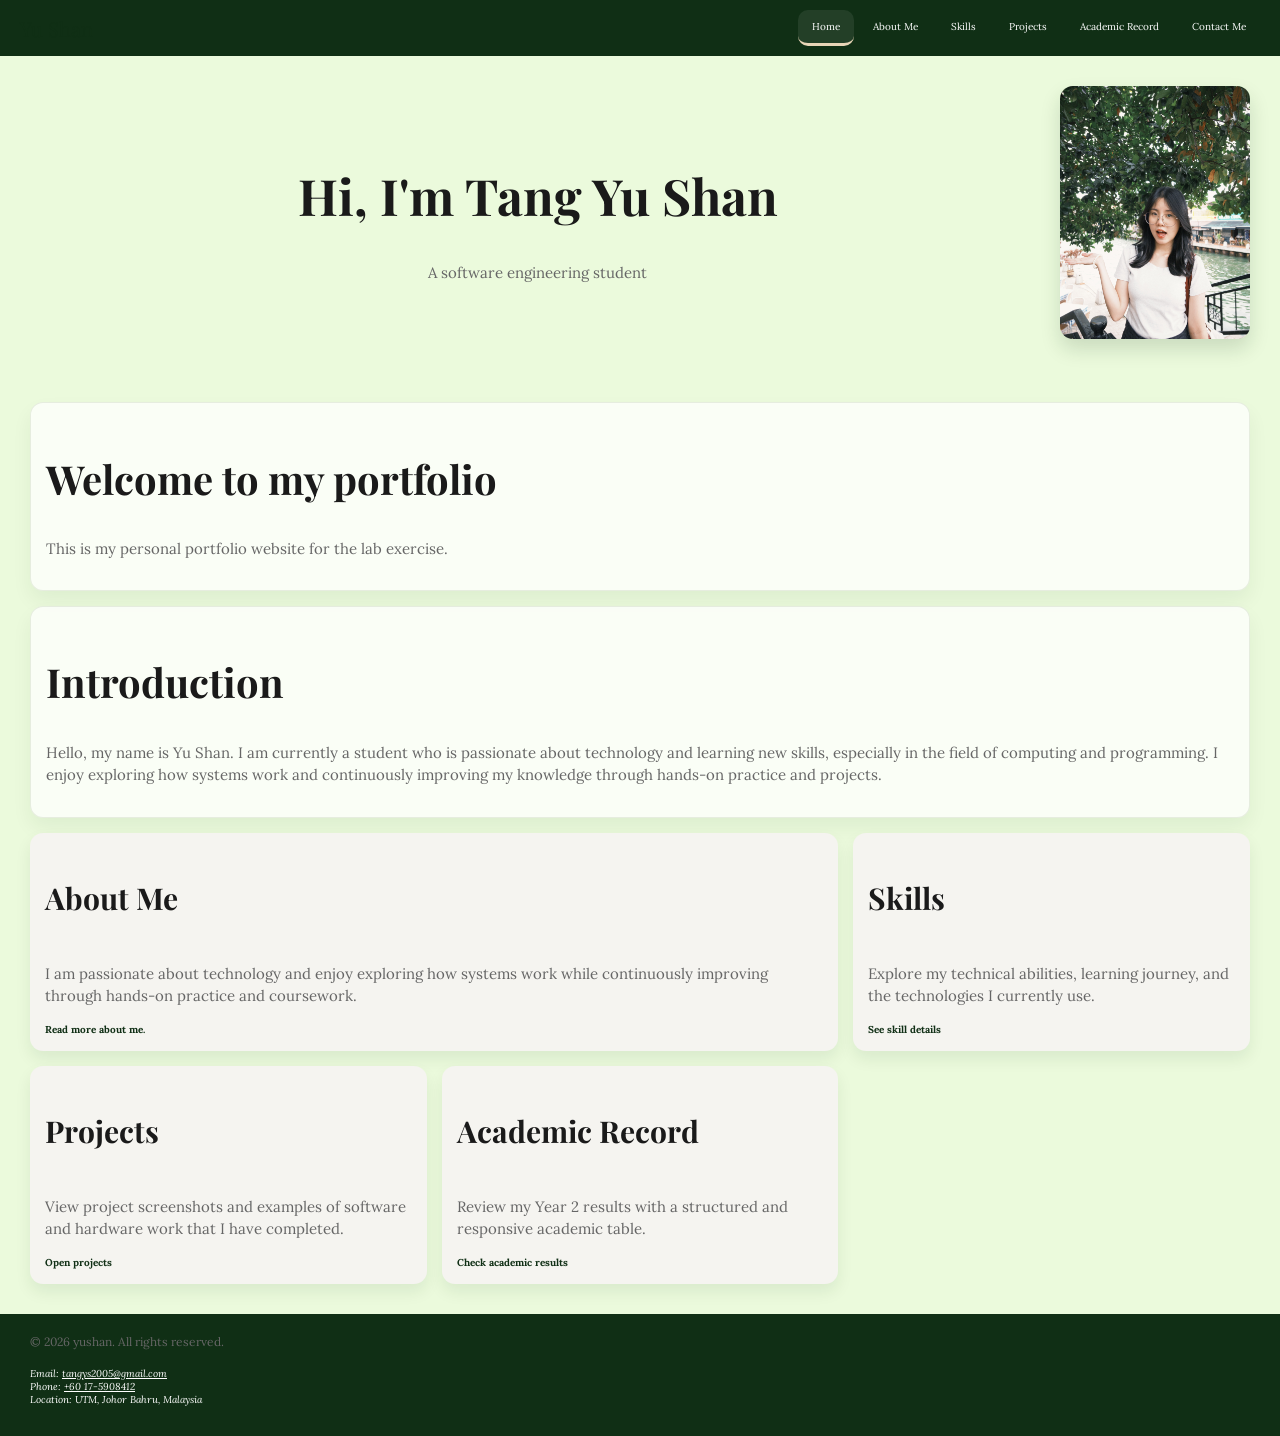
<file: index.html>
<!DOCTYPE html>
<html lang="en">
<head>
    <meta charset="UTF-8">
    <meta name="viewport" content="width=device-width, initial-scale=1.0">
    <meta name="description" content="Lab1 - Own Portfolio">
    <title>Yu Shan's Portfolio</title>
    <link rel="stylesheet" href="style.css">
</head>

<body>
    <nav class="site-nav">
        <div class="site-nav-inner">
            <a class="site-logo" href="index.html">Yu Shan</a>
            <ul class="nav-links">
                <li><a class="active" href="index.html">Home</a></li>
                <li><a href="about.html">About Me</a></li>
                <li><a href="skills.html">Skills</a></li>
                <li><a href="projects.html">Projects</a></li>
                <li><a href="academic.html">Academic Record</a></li>
                <li><a href="contact.html">Contact Me</a></li>
            </ul>
        </div>
    </nav>

    <header class="site-header">
        <div class="hero-text">
            <h1>Hi, I'm Tang Yu Shan</h1>
            <p>A software engineering student</p>
        </div>

        <div class="hero-image">
            <img src="IMG_1089.JPG" alt="Profile photo of Yu Shan" width="190" height="220">
        </div>
    </header>

    <main class="site-main">
        <section class="section">
            <h2>Welcome to my portfolio</h2>
            <p>This is my personal portfolio website for the lab exercise.</p>
        </section>

        <section class="section">
            <h2>Introduction</h2>
            <p>Hello, my name is Yu Shan. I am currently a student who is passionate about technology and learning new skills, especially in the field of computing and programming. I enjoy exploring how systems work and continuously improving my knowledge through hands-on practice and projects.</p>
        </section>

        <section class="portfolio-cards">
            <article class="card featured">
                <h3>About Me</h3>
                <p> I am passionate about technology and enjoy exploring how systems work while continuously improving through hands-on practice and coursework.</p>
                <a href="about.html">Read more about me.</a>
            </article>

            <article class="card">
                <h3>Skills</h3>
                <p>Explore my technical abilities, learning journey, and the technologies I currently use.</p>
                <a href="skills.html">See skill details</a>
            </article>

            <article class="card">
                <h3>Projects</h3>
                <p>View project screenshots and examples of software and hardware work that I have completed.</p>
                <a href="projects.html">Open projects</a>
            </article>

            <article class="card">
                <h3>Academic Record</h3>
                <p>Review my Year 2 results with a structured and responsive academic table.</p>
                <a href="academic.html">Check academic results</a>
            </article>
        </section>
    </main>

    <footer class="site-footer">
        
        <p><small>&copy; 2026 yushan. All rights reserved.</small></p>
        <address>
            Email: <a href="mailto:tangys2005@gmail.com">tangys2005@gmail.com</a><br>
            Phone: <a href="tel:+60175908412">+60 17-5908412</a><br>
            Location: UTM, Johor Bahru, Malaysia
        </address>
    </footer>
</body>
</html>
</file>
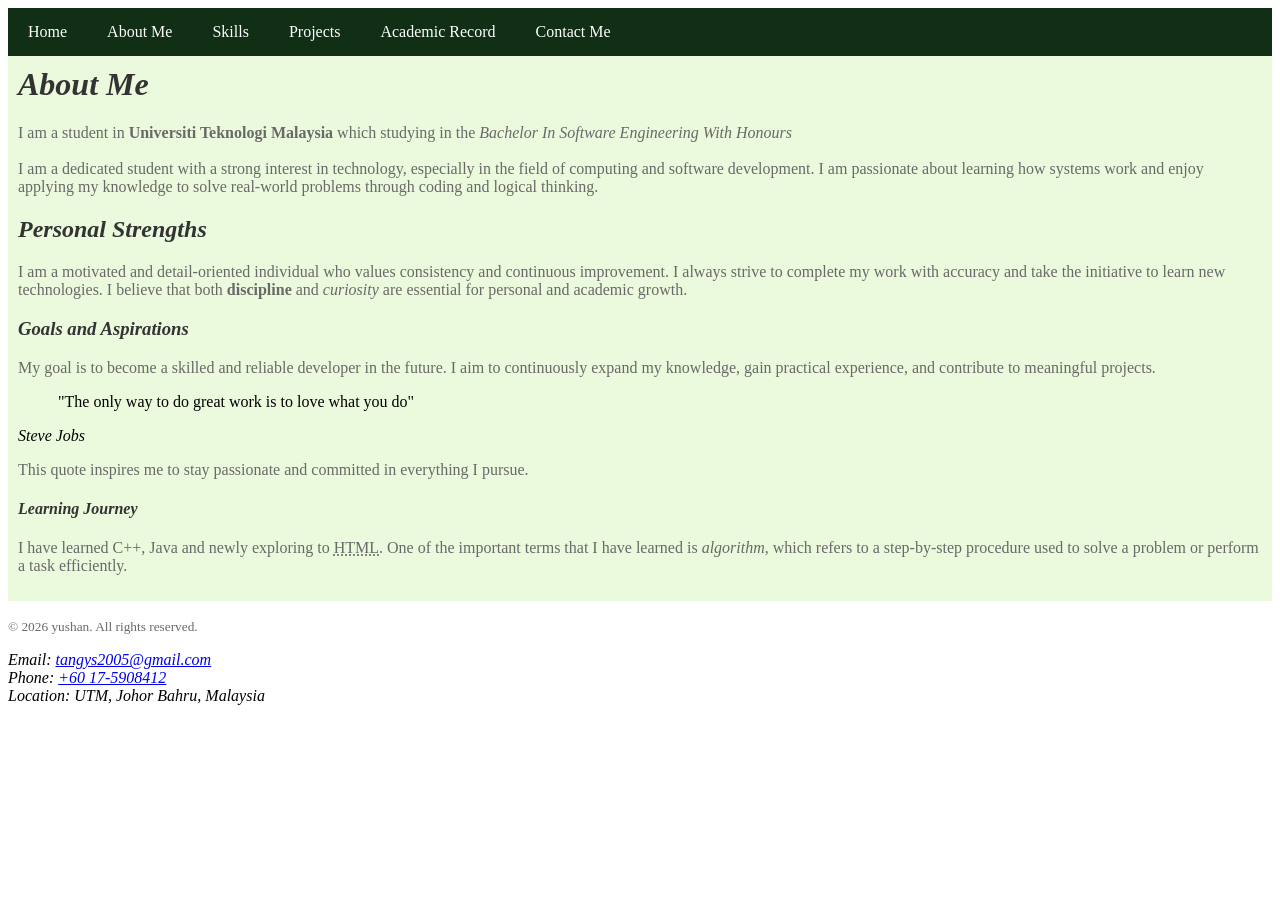
<file: about.html>
<!DOCTYPE html>
<html lang="en">
<head>
	<meta charset="UTF-8">
	<meta name="viewport" content="width=device-width, initial-scale=1.0">
	<meta name="description" content="Lab1 - Own Portfolio">
	<title>Yu Shan | About Me</title>
</head>

<style>
	nav {
            background-color: #102F15;
        }

	nav ul {
            list-style: none;
            display: flex;
            margin: 0;
            padding: 0;
        }

	nav ul li {
            padding: 15px 20px;
        }

        nav ul li a {
            color: white;
            text-decoration: none;
        }

        nav ul li:hover {
            background-color: #728C5A;
        }

	h1,h2,h3,h4{
		color: #333;
	}

	p{
		color: dimgray;
	}

	h1{
		margin-top: 0;
	}

	main{
		background-color: #EBFADC;
		padding: 10px;
	}
</style>

<body>
	<nav>
    <ul>
        <li><a href="index.html">Home</a></li>
            <li><a href="about.html">About Me</a></li>
            <li><a href="skills.html">Skills</a></li>
            <li><a href="projects.html">Projects</a></li>
            <li><a href="academic.html">Academic Record</a></li>
            <li><a href="contact.html">Contact Me</a></li>

    </ul>
</nav>

<main>
	<h1><i>About Me</i></h1>
	<p>I am a student in <strong> Universiti Teknologi Malaysia</strong> which studying in the <em>Bachelor In Software Engineering With Honours</em><br><br>
	I am a dedicated student with a strong interest in technology, especially in the field of computing and software development. I am passionate about learning how systems work and enjoy applying my knowledge to solve real-world problems through coding and logical thinking.</p>

	<div>
	<h2><i>Personal Strengths</i></h2>
	<p>I am a motivated and detail-oriented individual who values consistency and continuous improvement. I always strive to complete my work with accuracy and take the initiative to learn new technologies. I believe that both <b>discipline</b> and <i>curiosity</i> are essential for personal and academic growth.</p>
	</div>

	<h3><i>Goals and Aspirations</i></h3>
	<p>My goal is to become a skilled and reliable developer in the future. I aim to continuously expand my knowledge, gain practical experience, and contribute to meaningful projects.</p>

	<blockquote cite="https://www.brainyquote.com/quotes/steve_jobs_416859">
		"The only way to do great work is to love what you do"
	</blockquote>

	<cite>Steve Jobs</cite>

	<p>This quote inspires me to stay passionate and committed in everything I pursue.</p>

	<h4><i>Learning Journey</i></h4>
	<p>I have learned C++, Java and newly exploring to <abbr title="HyperText Markup Language">HTML</abbr>. One of the important terms that I have learned is <dfn>algorithm</dfn>, which refers to a step-by-step procedure used to solve a problem or perform a task efficiently.</p>
</main>

<footer>
	<p><small>&copy; 2026 yushan. All rights reserved.</small></p>
	<address>
		Email: <a href="mailto:tangys2005@gmail.com">tangys2005@gmail.com</a><br>
            Phone: <a href="tel:+60175908412">+60 17-5908412</a><br>
            Location: UTM, Johor Bahru, Malaysia
        </address>
</footer>

	
</body>
</html>
</file>
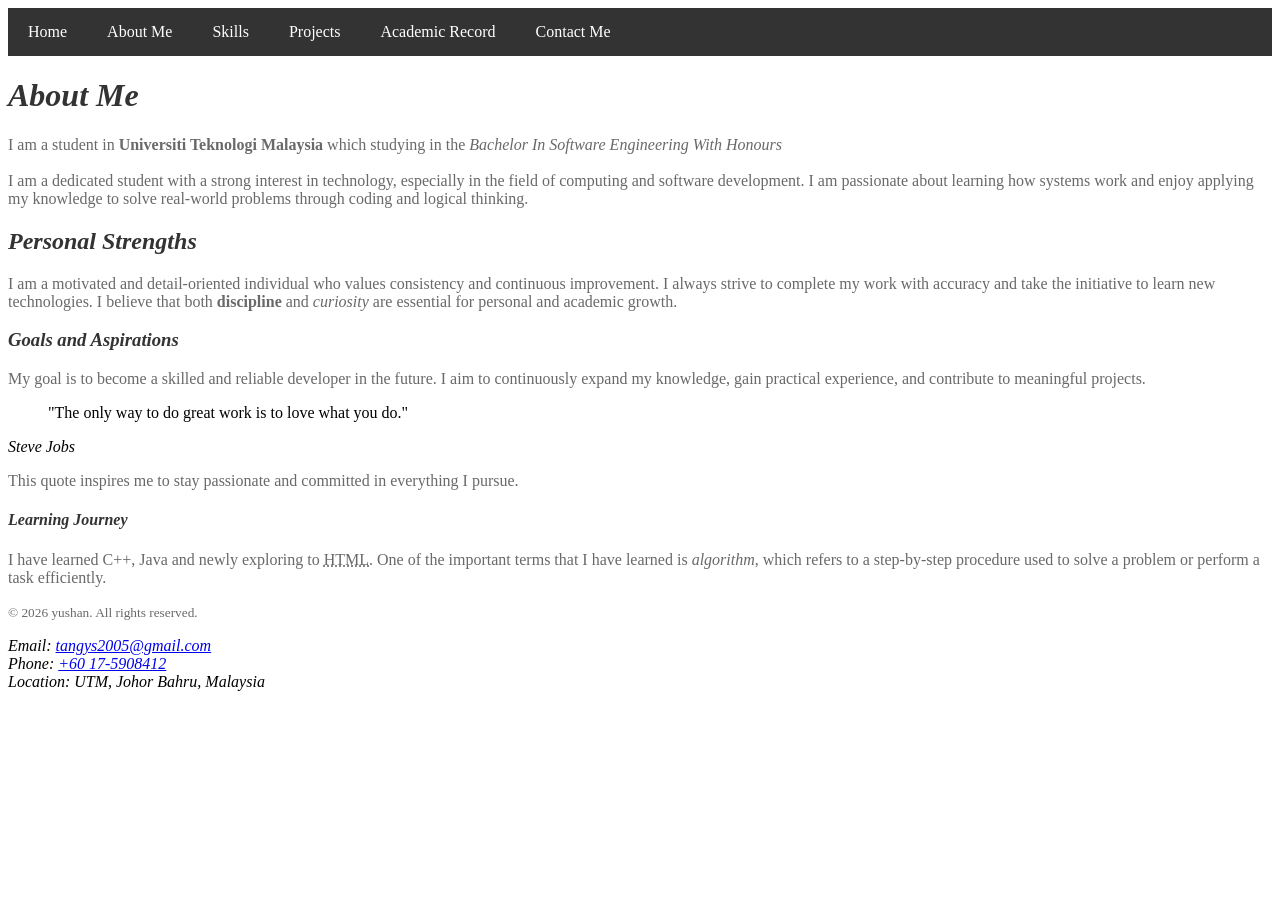
<file: aboutMe.html>
<!DOCTYPE html>
<html lang="en">
<head>
	<meta charset="UTF-8">
	<meta name="viewport" content="width=device-width, initial-scale=1.0">
	<meta name="description" content="Lab1 - Own Portfolio">
	<title>Yu Shan | About Me</title>
</head>

<style>
	nav {
            background-color: #333;
        }

	nav ul {
            list-style: none;
            display: flex;
            margin: 0;
            padding: 0;
        }

	nav ul li {
            padding: 15px 20px;
        }

        nav ul li a {
            color: white;
            text-decoration: none;
        }

        nav ul li:hover {
            background-color: #555;
        }

	h1,h2,h3,h4{
		color: #333;
	}

	p{
		color: dimgray;
	}
</style>

<body>
	<nav>
    <ul>
        <li><a href="index.html">Home</a></li>
            <li><a href="aboutMe.html">About Me</a></li>
            <li><a href="skills.html">Skills</a></li>
            <li><a href="projects.html">Projects</a></li>
            <li><a href="academic.html">Academic Record</a></li>
            <li><a href="contact.html">Contact Me</a></li>

    </ul>
</nav>

<main>
	<h1><i>About Me</i></h1>
	<p>I am a student in <strong> Universiti Teknologi Malaysia</strong> which studying in the <em>Bachelor In Software Engineering With Honours</em><br><br>
	I am a dedicated student with a strong interest in technology, especially in the field of computing and software development. I am passionate about learning how systems work and enjoy applying my knowledge to solve real-world problems through coding and logical thinking.</p>

	<div>
	<h2><i>Personal Strengths</i></h2>
	<p>I am a motivated and detail-oriented individual who values consistency and continuous improvement. I always strive to complete my work with accuracy and take the initiative to learn new technologies. I believe that both <b>discipline</b> and <i>curiosity</i> are essential for personal and academic growth.</p>
	</div>

	<h3><i>Goals and Aspirations</i></h3>
	<p>My goal is to become a skilled and reliable developer in the future. I aim to continuously expand my knowledge, gain practical experience, and contribute to meaningful projects.</p>

	<blockquote cite="https://www.brainyquote.com/quotes/steve_jobs_416859">
		"The only way to do great work is to love what you do."
	</blockquote>

	<cite>Steve Jobs</cite>

	<p>This quote inspires me to stay passionate and committed in everything I pursue.</p>

	<h4><i>Learning Journey</i></h4>
	<p>I have learned C++, Java and newly exploring to <abbr title="HyperText Markup Language">HTML</abbr>. One of the important terms that I have learned is <dfn>algorithm</dfn>, which refers to a step-by-step procedure used to solve a problem or perform a task efficiently.</p>
</main>

<footer>
	<p><small>&copy; 2026 yushan. All rights reserved.</small></p>
	<address>
		Email: <a href="mailto:tangys2005@gmail.com">tangys2005@gmail.com</a><br>
            Phone: <a href="tel:+60175908412">+60 17-5908412</a><br>
            Location: UTM, Johor Bahru, Malaysia
        </address>
</footer>

	
</body>
</html>
</file>
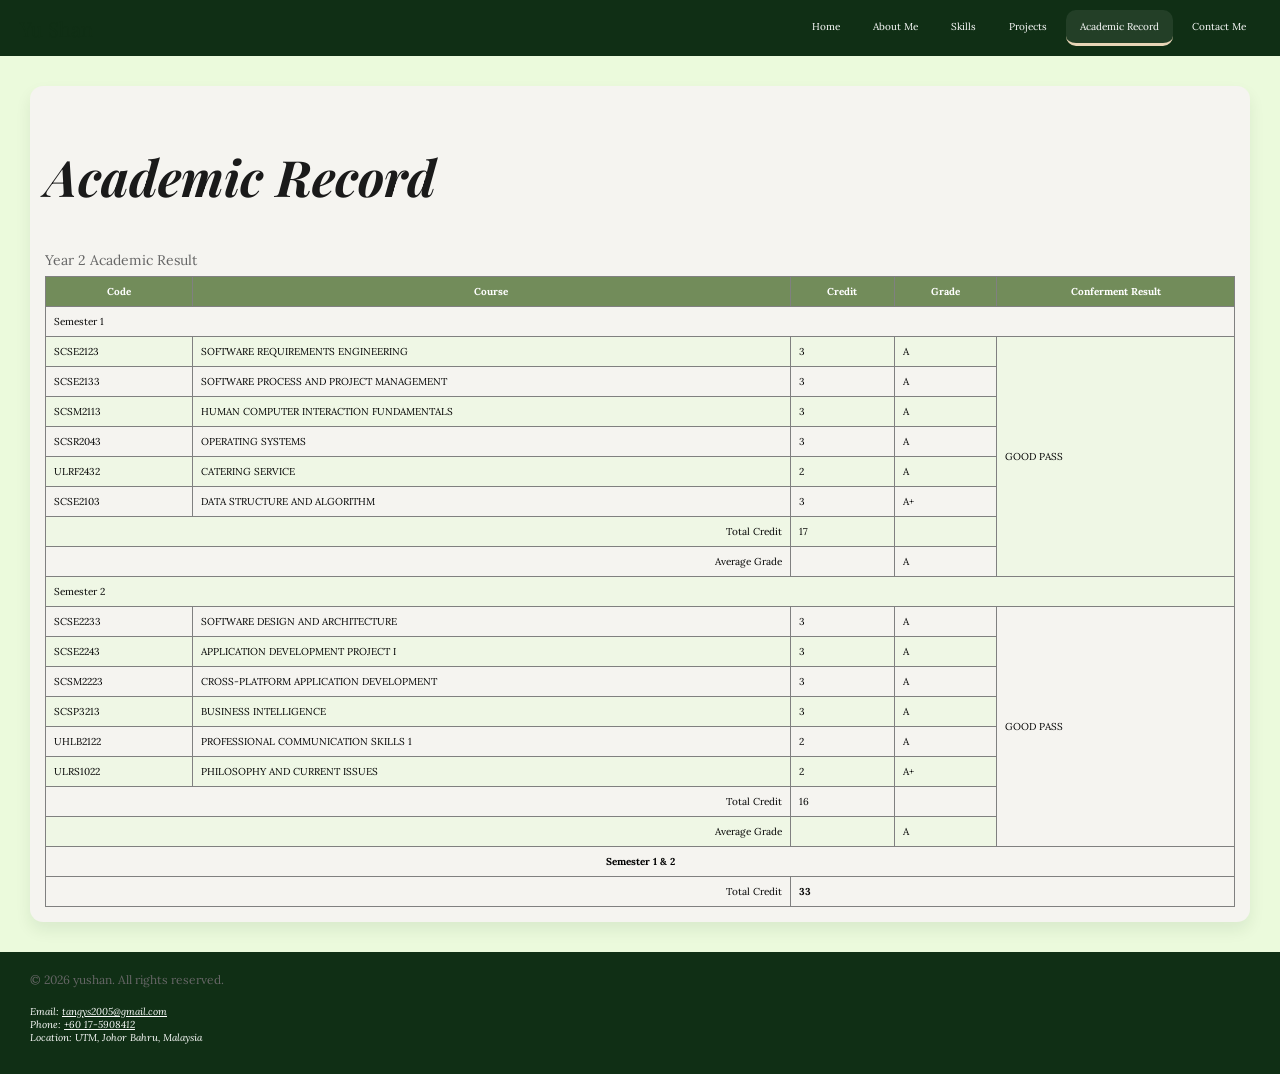
<file: academic.html>
<!DOCTYPE html>
<html lang="en">
<head>
	<meta charset="UTF-8">
	<meta name="viewport" content="width=device-width, initial-scale=1.0">
	<meta name="description" content="Lab1 - Own Portfolio">
	<title>Yu Shan | Academic Record</title>

    <link rel="stylesheet" href="style.css">
</head>

<body>
    <nav class="site-nav">
        <div class="site-nav-inner">
            <a class="site-logo" href="index.html">Yu Shan</a>
            <ul class="nav-links">
                <li><a href="index.html">Home</a></li>
                <li><a href="about.html">About Me</a></li>
                <li><a href="skills.html">Skills</a></li>
                <li><a href="projects.html">Projects</a></li>
                <li><a class="active" href="academic.html">Academic Record</a></li>
                <li><a href="contact.html">Contact Me</a></li>
            </ul>
        </div>
    </nav>

    <main class="site-main">
        <section class="card">
        <h1><i>Academic Record</i></h1>

        <div class="table-wrapper">
        <table class="academic-table" border="1" cellpadding="8" cellspacing="0">
            <caption>Year 2 Academic Result</caption>
            <thead > <!-- !!!-->
                <tr>
                    <th scope="col">Code</th>
                    <th>Course</th>
                    <th>Credit</th>
                    <th>Grade</th>
                    <th>Conferment Result</th>
                </tr>
            </thead>

            <tbody>
                <!-- Semester 1-->
                <tr>
                    <td colspan="5">Semester 1</td>

                </tr>
                <tr>
                    <td scope="row"> SCSE2123</td>
                    <td> SOFTWARE REQUIREMENTS ENGINEERING</td>
                    <td>3</td>
                    <td>A</td>
                    <td rowspan="8">GOOD PASS</td>
                </tr>
                <tr>
                    <td scope="row"> SCSE2133</td>
                    <td> SOFTWARE PROCESS AND PROJECT MANAGEMENT</td>
                    <td>3</td>
                    <td>A</td>
                </tr>
                <tr>
                    <td scope="row"> SCSM2113 </td>
                    <td> HUMAN COMPUTER INTERACTION FUNDAMENTALS</td>
                    <td>3</td>
                    <td>A</td>
                </tr>
                <tr>
                    <td scope="row">SCSR2043</td>
                    <td>OPERATING SYSTEMS</td>
                    <td>3</td>
                    <td>A</td>
                </tr>
                <tr>
                    <td scope="row">ULRF2432</td>
                    <td>CATERING SERVICE</td>
                    <td>2</td>
                    <td>A</td>
                </tr>
                <tr>
                    <td scope="row">SCSE2103</td>
                    <td>DATA STRUCTURE AND ALGORITHM</td>
                    <td>3</td>
                    <td>A+</td>
                </tr>
                <tr>
                    <td class="summary-text" colspan="2" >Total Credit</td>
                    <td>17</td>
                    <td></td>
                </tr>
                <tr>
                    <td class="summary-text" colspan="2" >Average Grade</td>
                    <td></td>
                    <td>A</td>
                </tr>

                <!-- Semester 2-->
                <tr>
                    <td colspan="5">Semester 2</td>

                </tr>
                <tr>
                    <td scope="row"> SCSE2233</td>
                    <td>SOFTWARE DESIGN AND ARCHITECTURE</td>
                    <td>3</td>
                    <td>A</td>
                    <td rowspan="8">GOOD PASS</td>
                </tr>
                <tr>
                    <td scope="row"> SCSE2243</td>
                    <td>APPLICATION DEVELOPMENT PROJECT I</td>
                    <td>3</td>
                    <td>A</td>
                </tr>
                <tr>
                    <td scope="row">SCSM2223</td>
                    <td>CROSS-PLATFORM APPLICATION DEVELOPMENT</td>
                    <td>3</td>
                    <td>A</td>
                </tr>
                <tr>
                    <td scope="row">SCSP3213</td>
                    <td>BUSINESS INTELLIGENCE</td>
                    <td>3</td>
                    <td>A</td>
                </tr>
                <tr>
                    <td scope="row">UHLB2122</td>
                    <td>PROFESSIONAL COMMUNICATION SKILLS 1</td>
                    <td>2</td>
                    <td>A</td>
                </tr>
                <tr>
                    <td scope="row">ULRS1022</td>
                    <td>PHILOSOPHY AND CURRENT ISSUES</td>
                    <td>2</td>
                    <td>A+</td>
                </tr>
                <tr>
                    <td class="summary-text" colspan="2">Total Credit</td>
                    <td>16</td>
                    <td></td>
                </tr>
                <tr>
                    <td class="summary-text" colspan="2" >Average Grade</td>
                    <td></td>
                    <td>A</td>
                </tr>
            </tbody>

            <!--tfoot for summary-->
            <tfoot >
                <tr>
                <th class="summary" colspan="5">Semester 1 & 2</th>
                </tr>
                <tr>
                    <td class="summary-text" colspan="2" >Total Credit</td>
                    <td colspan="3"><strong>33</strong></td>

                </tr>
            </tfoot>
        </table>
</div>
    
    </section>
    </main>

    <footer class="site-footer">
        
        <p><small>&copy; 2026 yushan. All rights reserved.</small></p>
        <address>
            Email: <a href="mailto:tangys2005@gmail.com">tangys2005@gmail.com</a><br>
            Phone: <a href="tel:+60175908412">+60 17-5908412</a><br>
            Location: UTM, Johor Bahru, Malaysia
        </address>
    </footer>
</body>
</html>
</file>
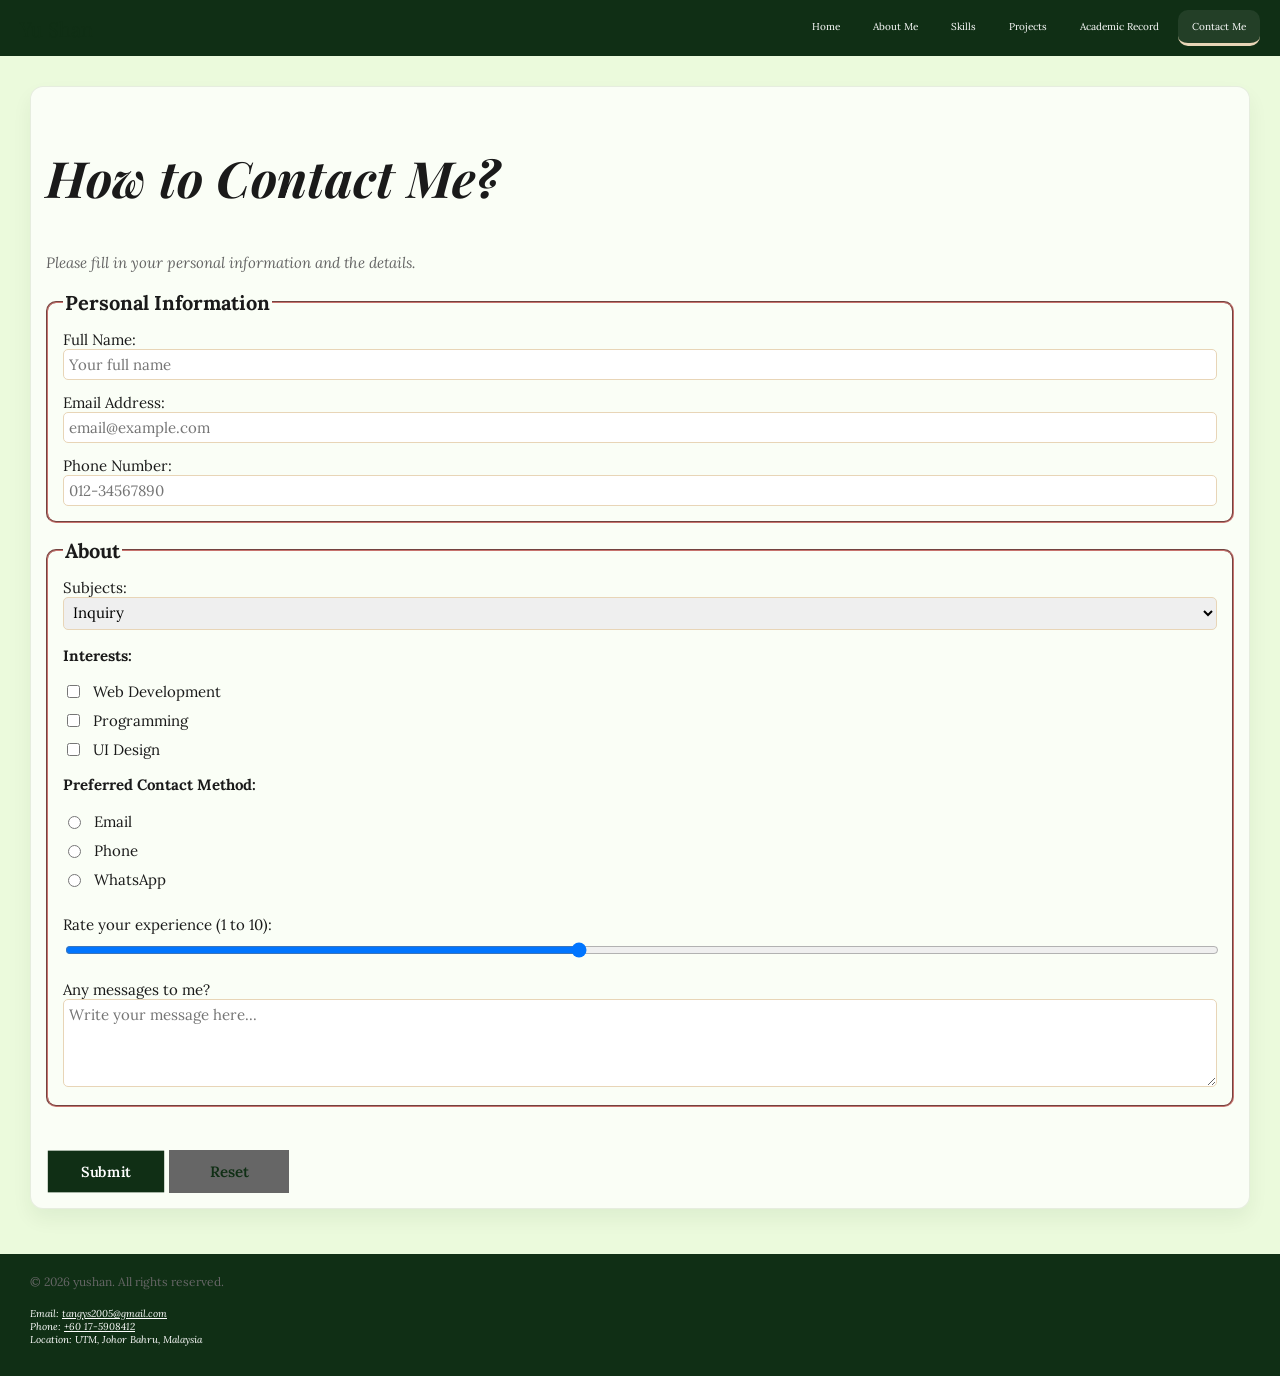
<file: contact.html>
<!DOCTYPE html>
<html lang="en">
<head>
	<meta charset="UTF-8">
	<meta name="viewport" content="width=device-width, initial-scale=1.0">
	<meta name="description" content="Lab1 - Own Portfolio">
	<title>Yu Shan | Contact</title>

    <link rel="stylesheet" href="style.css">
</head>

<body>
    <nav class="site-nav">
        <div class="site-nav-inner">
            <a class="site-logo" href="index.html">Yu Shan</a>
            <ul class="nav-links">
                <li><a href="index.html">Home</a></li>
                <li><a href="about.html">About Me</a></li>
                <li><a href="skills.html">Skills</a></li>
                <li><a href="projects.html">Projects</a></li>
                <li><a href="academic.html">Academic Record</a></li>
                <li><a class="active" href="contact.html">Contact Me</a></li>
            </ul>
        </div>
    </nav>

<main class="site-main">
    <section class="section">
        <h1><i>How to Contact Me?</i></h1>
        <p><i>Please fill in your personal information and the details.</i></p>

        <form action="#" method="POST" >
            <fieldset >
                <legend><strong>Personal Information</strong></legend>

                <!--name-->
                <label for="fullName">Full Name:</label>
                <input type="text" id="fullName" name="fullName"  
                placeholder="Your full name"
                required maxlength="60">
                <br><br>

                <!--email-->
                <label for="email">Email Address:</label>
                <input type="email" id="email" name="email"
                placeholder="email@example.com"
                required maxlength="60">
                <br><br>

                <!--phone-->
                <label for="phone">Phone Number:</label>
                <input type="tel" id="phone" name="phone"
                placeholder="012-34567890"
                required maxlength="15">
            </fieldset>

            <!-- details part-->
            <fieldset>
                <legend><strong>About</strong></legend>

                <!-- Subject drop down list-->
                <label for="subject">Subjects:</label>
                <select name="subject" id="subject">
                    <optgroup label="General">
                        <option value="inquiry">Inquiry</option>
                        <option value="question">Question</option>
                    </optgroup>

                    <optgroup label="Academic">
                        <option value="discussion">Discussion</option>
                        <option value="project">Project Collaboration</option>
                        <option value="assignment">Assignment</option>
                    </optgroup>
                </select>

                <!--Checkbox-->
                <p><strong>Interests:</strong></p>

                <div class="option-group">
                    <label class="option-row" for="webDev"><input type="checkbox" id="webDev" name="interest" value="webDev"> Web Development</label>

                    <label class="option-row" for="programming"><input type="checkbox" id="programming" name="interest" value="programming"> Programming</label>

                    <label class="option-row" for="design"><input type="checkbox" id="design" name="interest" value="design"> UI Design</label>
                </div>

                <!--radio buttons-->
                <p><strong>Preferred Contact Method:</strong></p>

                <div class="option-group">
                    <label class="option-row" for="contact-email"><input type="radio" id="contact-email" name="contact-method" value="email" required> Email</label>

                    <label class="option-row" for="contact-phone"><input type="radio" id="contact-phone" name="contact-method" value="phone"> Phone</label>

                    <label class="option-row" for="contact-whatsapp"><input type="radio" id="contact-whatsapp" name="contact-method" value="whatsapp"> WhatsApp</label>
                </div>

                <br><br>
                <!--range-->
                <label for="experience">Rate your experience (1 to 10):</label><br>

                <input type="range" id="experience" name="experience"
                min="1" max="10" value="5"><br><br>

                <!--textarea-->
                <label for="message">Any messages to me?</label><br>

                <textarea id="message" name="message" rows="4" cols="50" required maxlength="100" placeholder="Write your message here..."></textarea><br>
            </fieldset>

            <!-- buttons -->
            <br>
            <section class="button">
            <button type="submit" class="button-submit">Submit</button>
            <button type="reset" class="button-reset">Reset</button>
        </section>

        </form>
        
    </section>


</main>

    <footer class="site-footer">
        
        <p><small>&copy; 2026 yushan. All rights reserved.</small></p>
        <address>
            Email: <a href="mailto:tangys2005@gmail.com">tangys2005@gmail.com</a><br>
            Phone: <a href="tel:+60175908412">+60 17-5908412</a><br>
            Location: UTM, Johor Bahru, Malaysia
        </address>
    </footer>

</body>
</html>
</file>
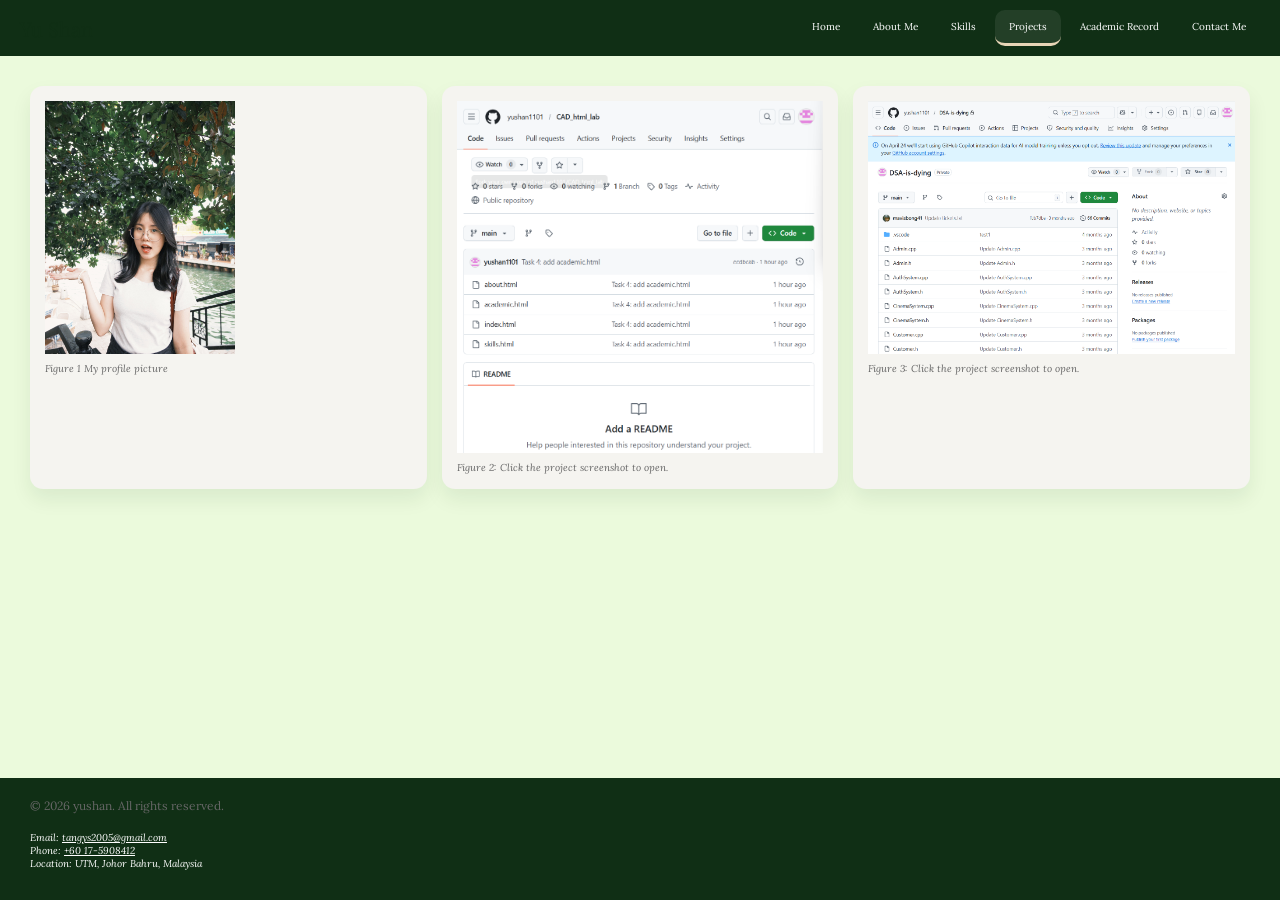
<file: projects.html>
<!DOCTYPE html>
<html lang="en">
<head>
	<meta charset="UTF-8">
	<meta name="viewport" content="width=device-width, initial-scale=1.0">
	<meta name="description" content="Lab1 - Own Portfolio">
	<title>Yu Shan | Projects</title>

    <link rel="stylesheet" href="style.css">
</head>


<body>
    <nav class="site-nav">
        <div class="site-nav-inner">
            <a class="site-logo" href="index.html">Yu Shan</a>
            <ul class="nav-links">
                <li><a href="index.html">Home</a></li>
                <li><a href="about.html">About Me</a></li>
                <li><a href="skills.html">Skills</a></li>
                <li><a class="active" href="projects.html">Projects</a></li>
                <li><a href="academic.html">Academic Record</a></li>
                <li><a href="contact.html">Contact Me</a></li>
            </ul>
        </div>
    </nav>
    
    <main class="site-main">
        <section class="project-grid">
            <article class="media-card">
                <figure>
                    <img src="IMG_1089.JPG" alt="Profile photo of Yu Shan" width="190" height="220">
                    <figcaption>
                        <i>Figure 1 My profile picture</i>
                    </figcaption>
                </figure>
            </article>


            <article class="media-card">
                <figure>
                    <a href="https://github.com/yushan1101/CAD_html_lab">
                        <img src="project.png" alt="Screenshot of project" width="500" height="550">
                    </a>
                    <figcaption><i>Figure 2: Click the project screenshot to open.</i></figcaption>
                </figure>
            </article>

            <article class="media-card">
                <figure>
                    <a href="https://github.com/yushan1101/DSA-is-dying.git">
                        <img src="project2.png" alt="Screenshot of project" width="500" height="550">
                    </a>
                    <figcaption><i>Figure 3: Click the project screenshot to open.</i></figcaption>
                </figure>
            </article>
        </section>
    </main>

    <footer class="site-footer">
        
        <p><small>&copy; 2026 yushan. All rights reserved.</small></p>
        <address>
            Email: <a href="mailto:tangys2005@gmail.com">tangys2005@gmail.com</a><br>
            Phone: <a href="tel:+60175908412">+60 17-5908412</a><br>
            Location: UTM, Johor Bahru, Malaysia
        </address>
    </footer>
</body>
</html>
</file>
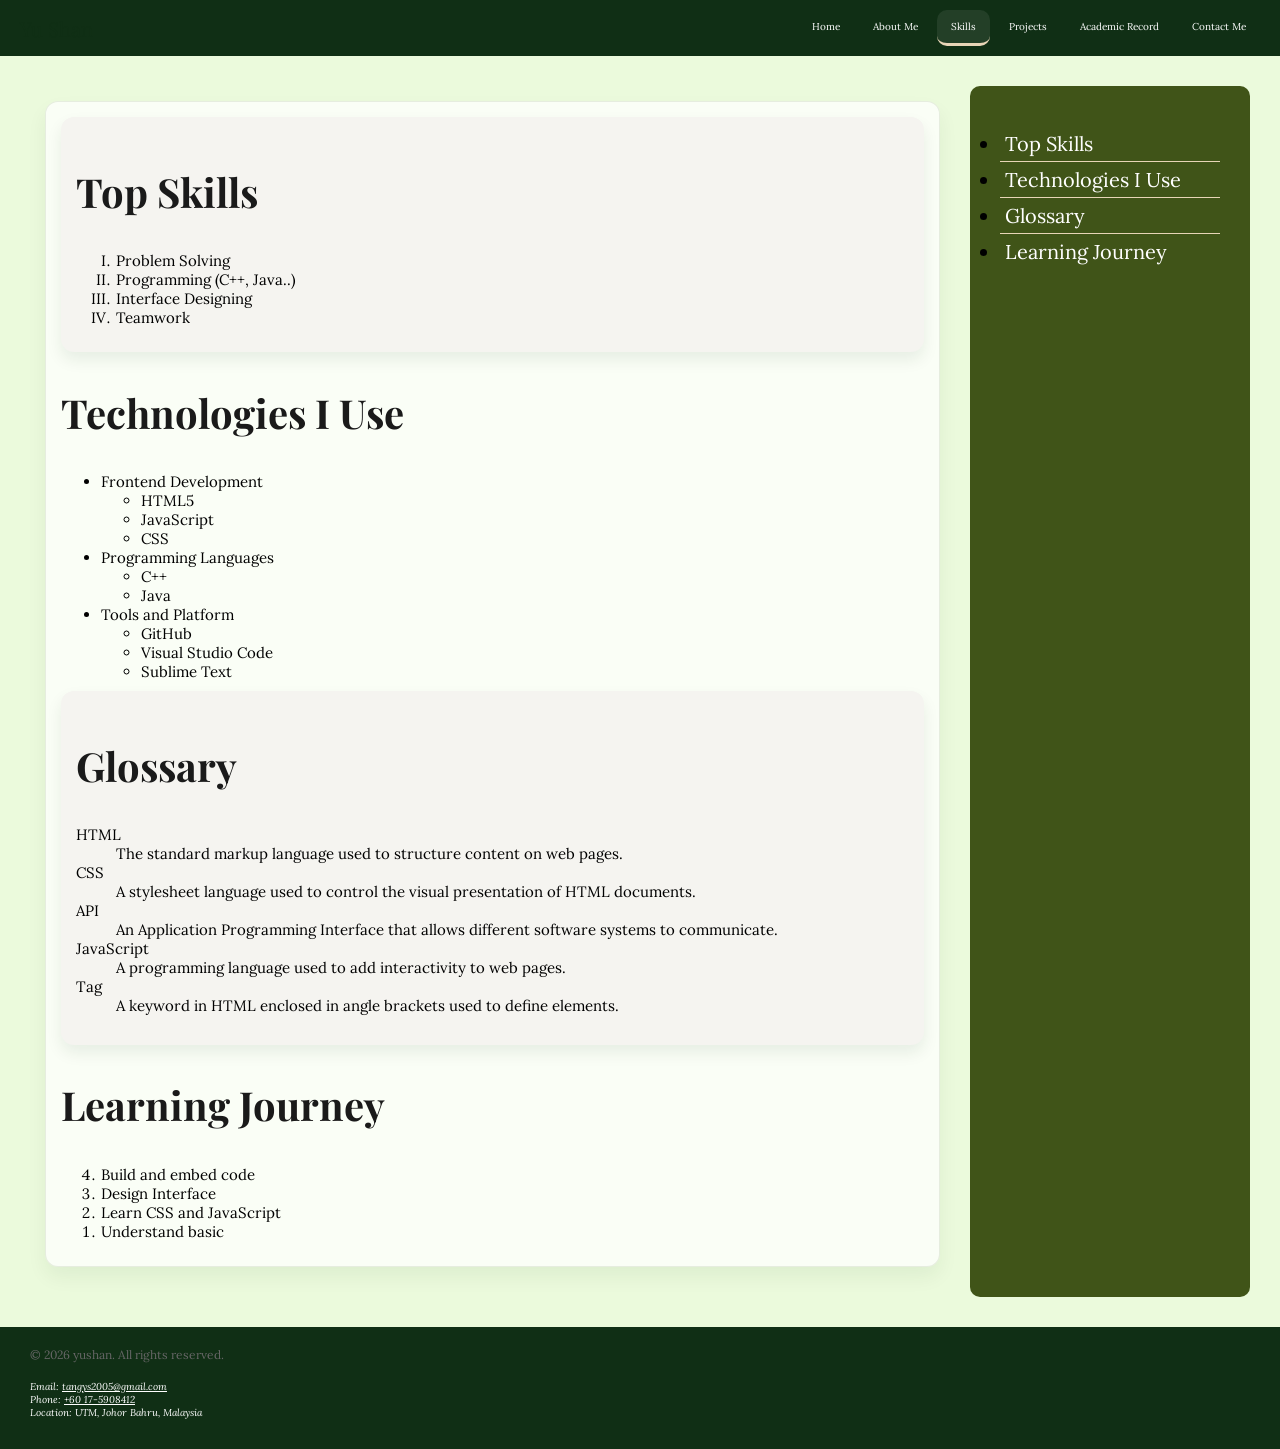
<file: skills.html>
<!DOCTYPE html>
<html lang="en">
<head>
	<meta charset="UTF-8">
	<meta name="viewport" content="width=device-width, initial-scale=1.0">
	<meta name="description" content="Lab1 - Own Portfolio">

	<title>Yu Shan | Skills</title>

    <link rel="stylesheet" href="style.css">
</head>

<body>
    <nav class="site-nav">
        <div class="site-nav-inner">
            <a class="site-logo" href="index.html">Yu Shan</a>
            <ul class="nav-links">
                <li><a href="index.html">Home</a></li>
                <li><a href="about.html">About Me</a></li>
                <li><a class="active" href="skills.html">Skills</a></li>
                <li><a href="projects.html">Projects</a></li>
                <li><a href="academic.html">Academic Record</a></li>
                <li><a href="contact.html">Contact Me</a></li>
            </ul>
        </div>
    </nav>

<main>
    <div class="skills-layout">
        <div class="main-content">
            <section class="section">
                <section class="card">
            <section id="topSkills">
            <h2>Top Skills</h2>
            <ol type="I" start="1">
                <li>Problem Solving</li>
                <li>Programming (C++, Java..)</li>
                <li>Interface Designing</li>
                <li>Teamwork</li>
            </ol>
        </section>
    </section>

        <section id="tech">
            <h2>Technologies I Use</h2>
            <ul>
                <li>Frontend Development
                    <ul>
                        <li>HTML5</li>
                        <li>JavaScript</li>
                        <li>CSS</li>
                    </ul>
                </li>
                <li>Programming Languages
                    <ul>
                        <li>C++</li>
                        <li>Java</li>
                    </ul>
                </li>
                <li>Tools and Platform
                    <ul>
                        <li>GitHub</li>
                        <li>Visual Studio Code</li>
                        <li>Sublime Text</li>
                    </ul>
                </li>
            </ul>
        </section>

        <section id="glossary">
            <section class="card">
            <section class="glossary">
            <h2>Glossary</h2>
            <dl>
                <dt>HTML</dt>
                <dd>The standard markup language used to structure content on web pages.</dd>
                <dt>CSS</dt>
                <dd>A stylesheet language used to control the visual presentation of HTML documents.</dd>
                <dt>API</dt>
                <dd>An Application Programming Interface that allows different software systems to communicate.</dd>
                <dt>JavaScript</dt>
                <dd> A programming language used to add interactivity to web pages.</dd>
                <dt>Tag</dt>
                <dd>A keyword in HTML enclosed in angle brackets used to define elements.</dd>
            </dl>
            </section>
        </section>
        </section>

        <section id="learningJourney">
            <h2>Learning Journey</h2>
            <ol reversed>
                <li>Build and embed code</li>
                <li>Design Interface</li>
                <li>Learn CSS and JavaScript</li>
                <li>Understand basic</li>
            </ol>
        </section>
    </section>
    </div>

    <aside class="sidebar">
        <nav class="sidebar-nav">
            <ul>
                <li><a href="#topSkills">Top Skills</a></li>
                <li><a href="#tech">Technologies I Use</a></li>
                <li><a href="#glossary">Glossary</a></li>
                <li><a href="#learningJourney">Learning Journey</a></li>
            </ul>
        </nav>
    </aside>
    </div>

</main>

<footer class="site-footer">
        
        <p><small>&copy; 2026 yushan. All rights reserved.</small></p>
        <address>
            Email: <a href="mailto:tangys2005@gmail.com">tangys2005@gmail.com</a><br>
            Phone: <a href="tel:+60175908412">+60 17-5908412</a><br>
            Location: UTM, Johor Bahru, Malaysia
        </address>
    </footer>

</body>
</html>
</file>
<file: style.css>
/* ============================================
 BREAKPOINTS
 mobile-first base: 320px and up (default)
 tablet: @media (min-width: 600px)
 desktop: @media (min-width: 1024px)
 ============================================ */

@import url("https://fonts.googleapis.com/css2?family=Lora:wght@400;700&family=Playfair+Display:wght@400;700&display=swap");

:root {
  --color-primary: #ebfadc;
  --color-secondary: #102f15;
  --color-accent: #e8d5b7;
  --color-text: #1a1a1a;
  --color-muted: #666666;
  --color-surface: #f5f4f0;

  --color-nav-hover: #728c5a;
  --color-nav-text: #ffffff;

  --color-sidebar: #405418;

  --color-summary: #728C5A;
  --color-summary-text: #ffffff;

  --font-body: 'Lora', Georgia, serif;
  --font-heading: 'Playfair Display', serif;

  --space-small: 0.5rem;
  --space-medium: 1.5rem;
  --space-large: 3rem;

  --border-radius-small: 0.5rem;
  --border-radius-md: 1rem;
  --border-radius-large: 1.3rem;
}

*,
*::before,
*::after {
  box-sizing: border-box;
}

html {
  font-size: 62.5%;
}

body {
  margin: 0;
  padding: 0;
  background-color: var(--color-primary);
  font-family: var(--font-body);

  display: flex;
  flex-direction: column;
  min-height: 100vh; /* full screen height */
}

img {
  max-width: 100%;
  height: auto;
}

h1 {
  font-size: 5rem;
}

h2 {
  font-size: 4rem;
}

h3 {
  font-size: 3rem;
}

h4 {
  font-size: 2rem;
}

h1,h2,h3,h4 {
  color: var(--color-text);
  font-family: var(--font-heading);
}

p {
  font-size: 1.5rem;
  color: var(--color-muted);
  line-height: 1.5;
}

small {
  font-size: 1.2rem;
  color: var(--color-muted);
  line-height: 1.4;
}

blockquote {
  font-size: 1.7rem;
  color: var(--color-text);
  line-height: 1.7;
}

code {
  font-size: 1.3rem;
  color: var(--color-text);
  line-height: 1.3;
}

caption {
  font-size: 1.4rem;
  color: var(--color-muted);
  line-height: 1.4;
}

header, main, footer {
  padding: var(--space-large);
}

a:link {
  color: var(--color-secondary);
}

a:visited {
  color: var(--color-muted);
}

a:hover {
  color: var(--color-nav-hover);
}

a:active {
  color: var(--color-accent);
}

.site-nav {
  background-color: var(--color-secondary);
  position: sticky;
  top: 0;
  z-index: 1000;
}

.site-nav-inner {
  display: flex;
  justify-content: space-between;
  align-items: center;
  gap: var(--space-small);
  flex-wrap: wrap;
  padding: 1rem 2rem;
}

.site-logo {
  color: var(--color-nav-text);
  text-decoration: none;
  font-size: 2rem;
  font-family: var(--font-heading);
}

.site-logo:visited {
  color: var(--color-nav-text);
}

.nav-links {
  list-style: none;
  display: flex;
  flex-wrap: wrap;
  gap: var(--space-small);
  margin: 0;
  padding: 0;

}

.nav-links a {
  display: block;
  padding: 1rem 1.4rem;
  text-decoration: none;
  color: var(--color-nav-text);
  border-radius: var(--border-radius-md);
  transition: color 0.2s, background-color 0.2s;
}

.nav-links a:visited {
  color: var(--color-nav-text);
}

.nav-links a:hover {
  background-color: var(--color-nav-hover);
  color: var(--color-nav-text);
}

.nav-links a.active {
  border-bottom: 0.3rem solid var(--color-accent);
  background-color: rgba(255, 255, 255, 0.08);
  color: var(--color-nav-text);
}

/*--------------- Header ----------*/
.site-header {
  display: flex;
  align-items: center;
   justify-content: space-between; /* push image right */
  flex-direction: column; /* stack on mobile */
  gap: var(--space-medium);
  text-align: center;
}

.hero-text {
  flex: 1;   /* allow text to grow */
}

.hero-image img {
  border-radius: var(--border-radius-large);
  box-shadow: 0 1rem 2rem rgba(16, 47, 21, 0.15);
}

/*--------- main ---*/
.site-main{
  flex: 1;
}

/*------ footer ------*/
.site-footer{
	padding: 5;
	padding-top: 0.1rem;
	background-color: var(--color-secondary);
	color: var(--color-nav-text);
}

.site-footer a{
	color: var(--color-nav-text);
}

/*-- Section ----*/
.section {
  background: rgba(255, 255, 255, 0.75);
  border: 0.1rem solid rgba(114, 140, 90, 0.15);
  border-radius: var(--border-radius-large);
  box-shadow: 0 1rem 2rem rgba(16, 47, 21, 0.06);
  padding: var(--space-medium);
  margin-bottom: var(--space-medium);
}

.portfolio-cards {
  display: grid;
  grid-template-columns: 1fr;
  gap: var(--space-medium);
  grid-template-columns:
 
}

.card {
  background-color: var(--color-surface);
  border-radius: var(--border-radius-large);
  box-shadow: 0 0.8rem 1.6rem rgba(16, 47, 21, 0.08);
  padding: var(--space-medium);
  transition: transform 0.2s;
  display: grid;
  grid-template-rows: auto 1fr auto;
}

.card:hover {
  transform: translateY(-0.4rem);
}

.card a {
  text-decoration: none;
  font-weight: bold;
}

button {
  border-radius: var(--border-radius-small);
}

/*--------- Skills ---------*/
/*-------- Sidebar ------------*/
.skills-layout{
	display: grid;
	grid-template-columns: 1fr;
	gap: 1.5rem;
}

.main-content{
	background-color: var(--color-primary);
	padding: var(--space-medium);

}

.main-content ol li{
	font-size: 1.5rem;
}

.main-content ul li{
  font-size: 1.5rem;
}

.glossary dl{
  font-size: 1.5rem;
}

.sidebar{
	background-color: var(--color-sidebar);
	padding: var(--space-medium);
	border-radius: var(--border-radius-md);

}

.sidebar-nav ul{
	padding: var(--space-medium);
}

.sidebar-nav li{
  border-top: 0.1rem solid var(--color-accent);
  padding: var(--space-small);
}

.sidebar-nav ul li{
	font-size: 2rem;
}

.sidebar-nav a{
	color: var(--color-nav-text);
	text-decoration: none;
}

.sidebar-nav a:hover{
	text-decoration: underline;
}

.sidebar-nav li:first-child{
  border-top: none;
}

.sidebar-nav li:last-child{
  padding-bottom: 0;
}

/*------ Projects ---*/
.project-grid {
  display: grid;
  grid-template-columns: 1fr;
  gap: var(--space-medium);
}

caption {
  caption-side: top;
  text-align: left;
  margin-bottom: var(--space-small);
}


.media-card {
  padding: var(--space-medium);
  background: var(--color-surface);
  border-radius: var(--border-radius-large);
  box-shadow: 0 1rem 2rem rgba(16, 47, 21, 0.08);
}

.media-card figure {
  margin: 0;
}


.media-card figcaption {
  margin-top: var(--space-small);
  color: var(--color-muted);
}

/*-------- Task 4: academic Table ----------*/
.academic-table {
  width: 100%;
  border-collapse: collapse;
  table-layout: auto;
}

.table-wrapper {
  width: 100%;
  overflow-x: auto;
}

.summary-text{
	text-align: right;
}

.sumarry{
	background-color: var(--color-summary);
	color: var(--color-summary-text);
}

/*--------- Task 4: Use grid-column: span 2 to make at least one element span the full width of a grid*/
.card.featured{
  grid-column: span 2;
}

/*---- Task 4: Add a :hover transform ----*/
a{
  transition: transform 0.2s;
}

/*----- Task 5 ----*/


/*------ Task 6 --------*/
form{
  display: grid;
  gap: var(--space-medium);
}

fieldset{
  margin: 0;
  padding: var(--space-medium);
  border-color: #C7736E;
  border-radius: var(--border-radius-md);

}

fieldset p{
  color: var(--color-text);
}

legend{
  font-size:2rem;
  color: var(--color-text);
}

label{
  font-family: var(--font-body);
  font-size: 1.5rem;
  color: var(--color-text);
}

input, select, textarea{
  border: 0.1rem solid var(--color-accent);
  border-radius: var(--border-radius-small);
  font-family: var(--font-body);
  font-size: 1.5rem;
  padding: var(--space-small);
  width: 100%;

}

.option-group {
  display: grid;
  gap: 1rem;
}

.option-row {
  display: flex;
  align-items: center;
  gap: 1rem;
}

.option-row input {
  width: auto;
}

a:focus-visible,
button:focus-visible,
input:focus-visible,
select:focus-visible,
textarea:focus-visible {
  outline: none;
  box-shadow: 0 0 0 0.3rem rgba(199, 115, 110, 0.35);
}

.button{
  flex-wrap: wrap;
  gap: var(--space-sm);
}

button{
  display: inline-flex;
  align-items: center;
  justify-content: center;
  min-width: 12rem;
  padding: 1.2rem 1.8rem;
  border: none;
  border-radius: var(--radius-md);
  font-family: var(--font-body);
  font-size: 1.5rem;
  font-weight: 600;
  cursor: pointer;
}

.button-submit{
  background-color: var(--color-secondary);
  color: var(--color-nav-text);

}

.button-submit:hover {
  background: var(--color-nav-hover);
}

.button-submit, .button-submit:active {
  transform: scale(0.97);
}

.button-reset{
  background-color: var(--color-muted);
  color: var(--color-secondary);
}

.quote-box::before {
  content: '"';
  position: absolute;
  top: -1.2rem;
  left: 1.2rem;
  font-family: var(--font-heading);
  font-size: 6rem;
  color: rgba(199, 115, 110, 0.45);
}

.section-title::before {
  content: '';
  display: inline-block;
  width: 1.2rem;
  height: 1.2rem;
  margin-right: 0.8rem;
  border-radius: 50%;
  background: var(--color-accent-soft);
}


tbody tr:nth-child(even) {
  background: rgba(235, 250, 220, 0.55);
}

thead{
  background-color: var(--color-nav-hover);
  color: var(--color-nav-text);
}

/*----------------------------------*/
@media (max-width: 599px) {
  .nav-wrap,
  .nav-links {
    flex-direction: column;
    align-items: stretch;
  }

  .nav-links a {
    width: 100%;
    text-align: center;
  }
}

@media (min-width: 600px) {
  .site-header {
    flex-direction: row;
    justify-content: space-between;
    align-items: center;
  }

  .portfolio-cards,
  .project-grid {
    grid-template-columns: repeat(2, 1fr);
  }

  .form-grid {
    grid-template-columns: repeat(2, 1fr);
  }

  .form-grid .full,
  .card.featured {
    grid-column: span 2;
  }
}

@media (min-width: 1024px) {
  .portfolio-cards,
  .card-featured,
  .project-grid {
    grid-template-columns: repeat(3, 1fr);
  }

  .about-layout {
    grid-template-columns: 1fr 28rem;
  }

  .skills-layout {
    display: grid;
    grid-template-columns: 1fr 280px;
    gap: var(--space-medium);
  }

  .card.featured {
    grid-column: span 2;
  }
}
</file>
